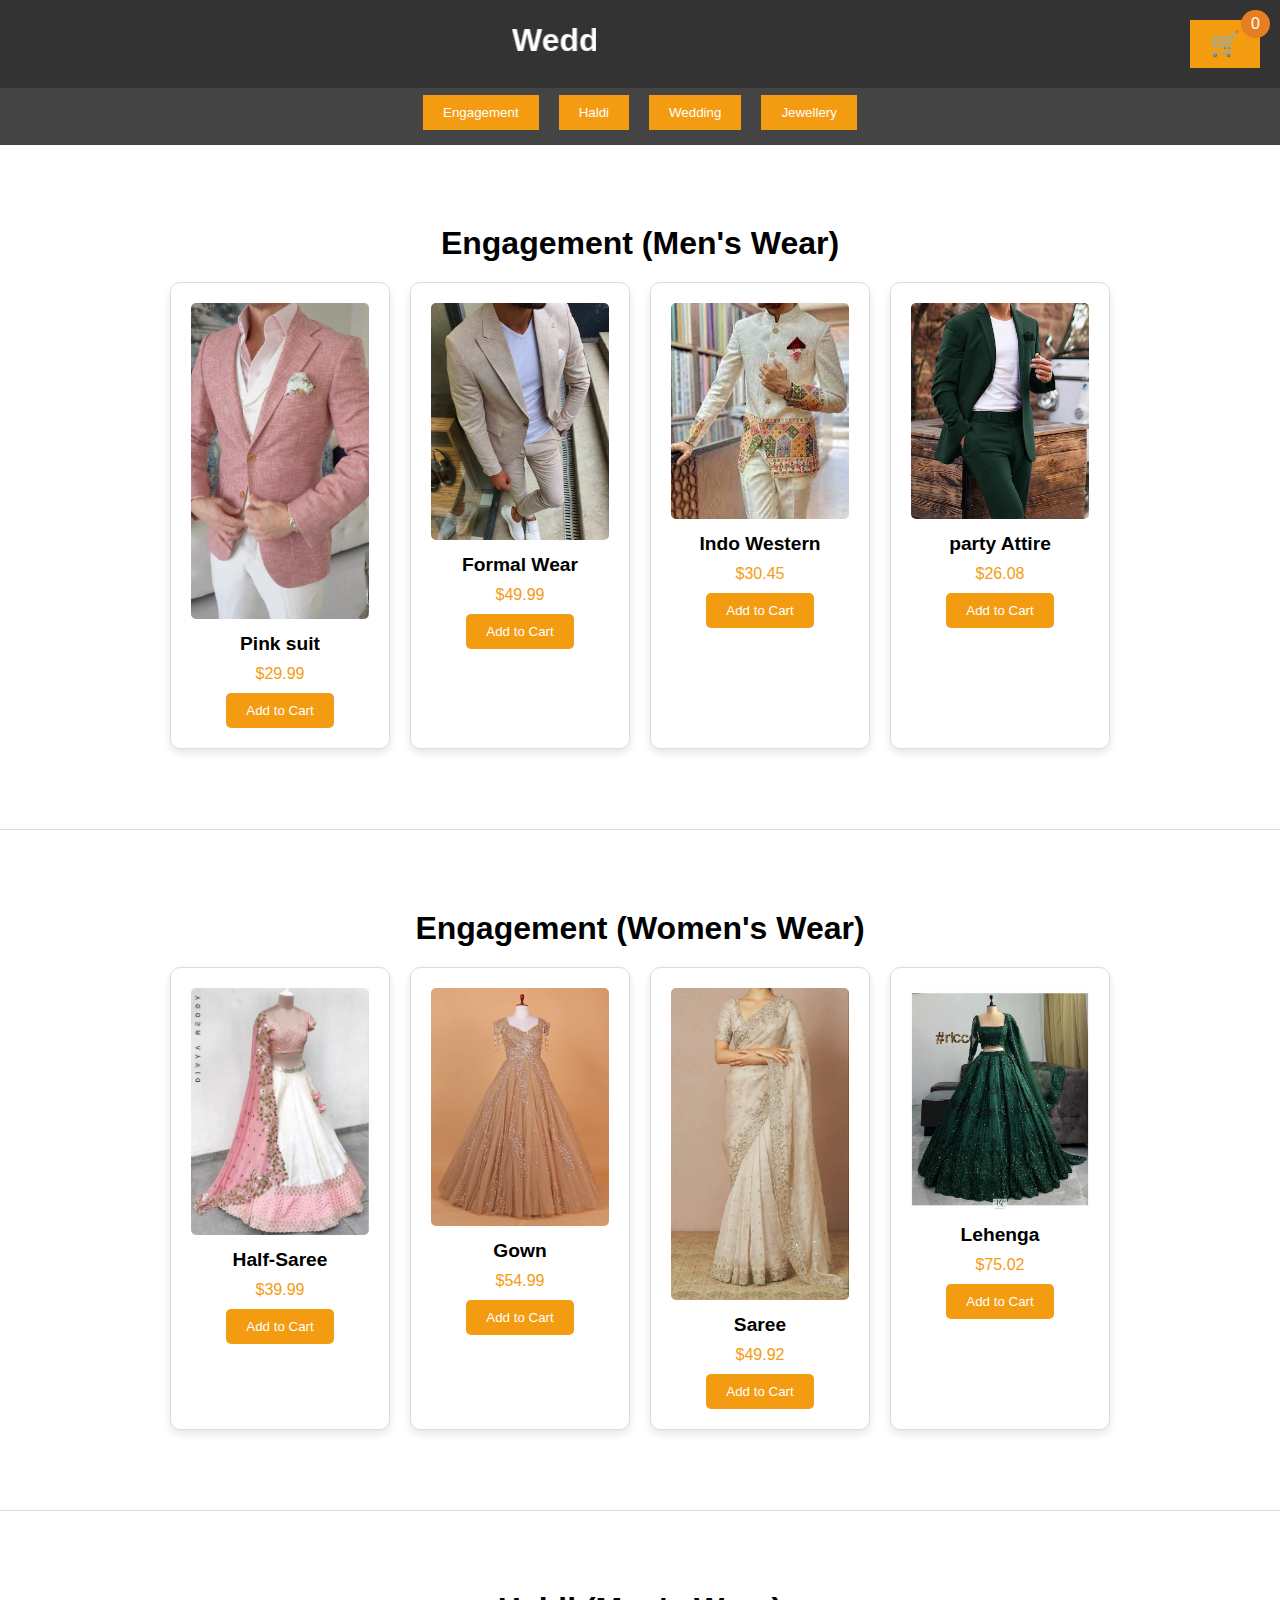
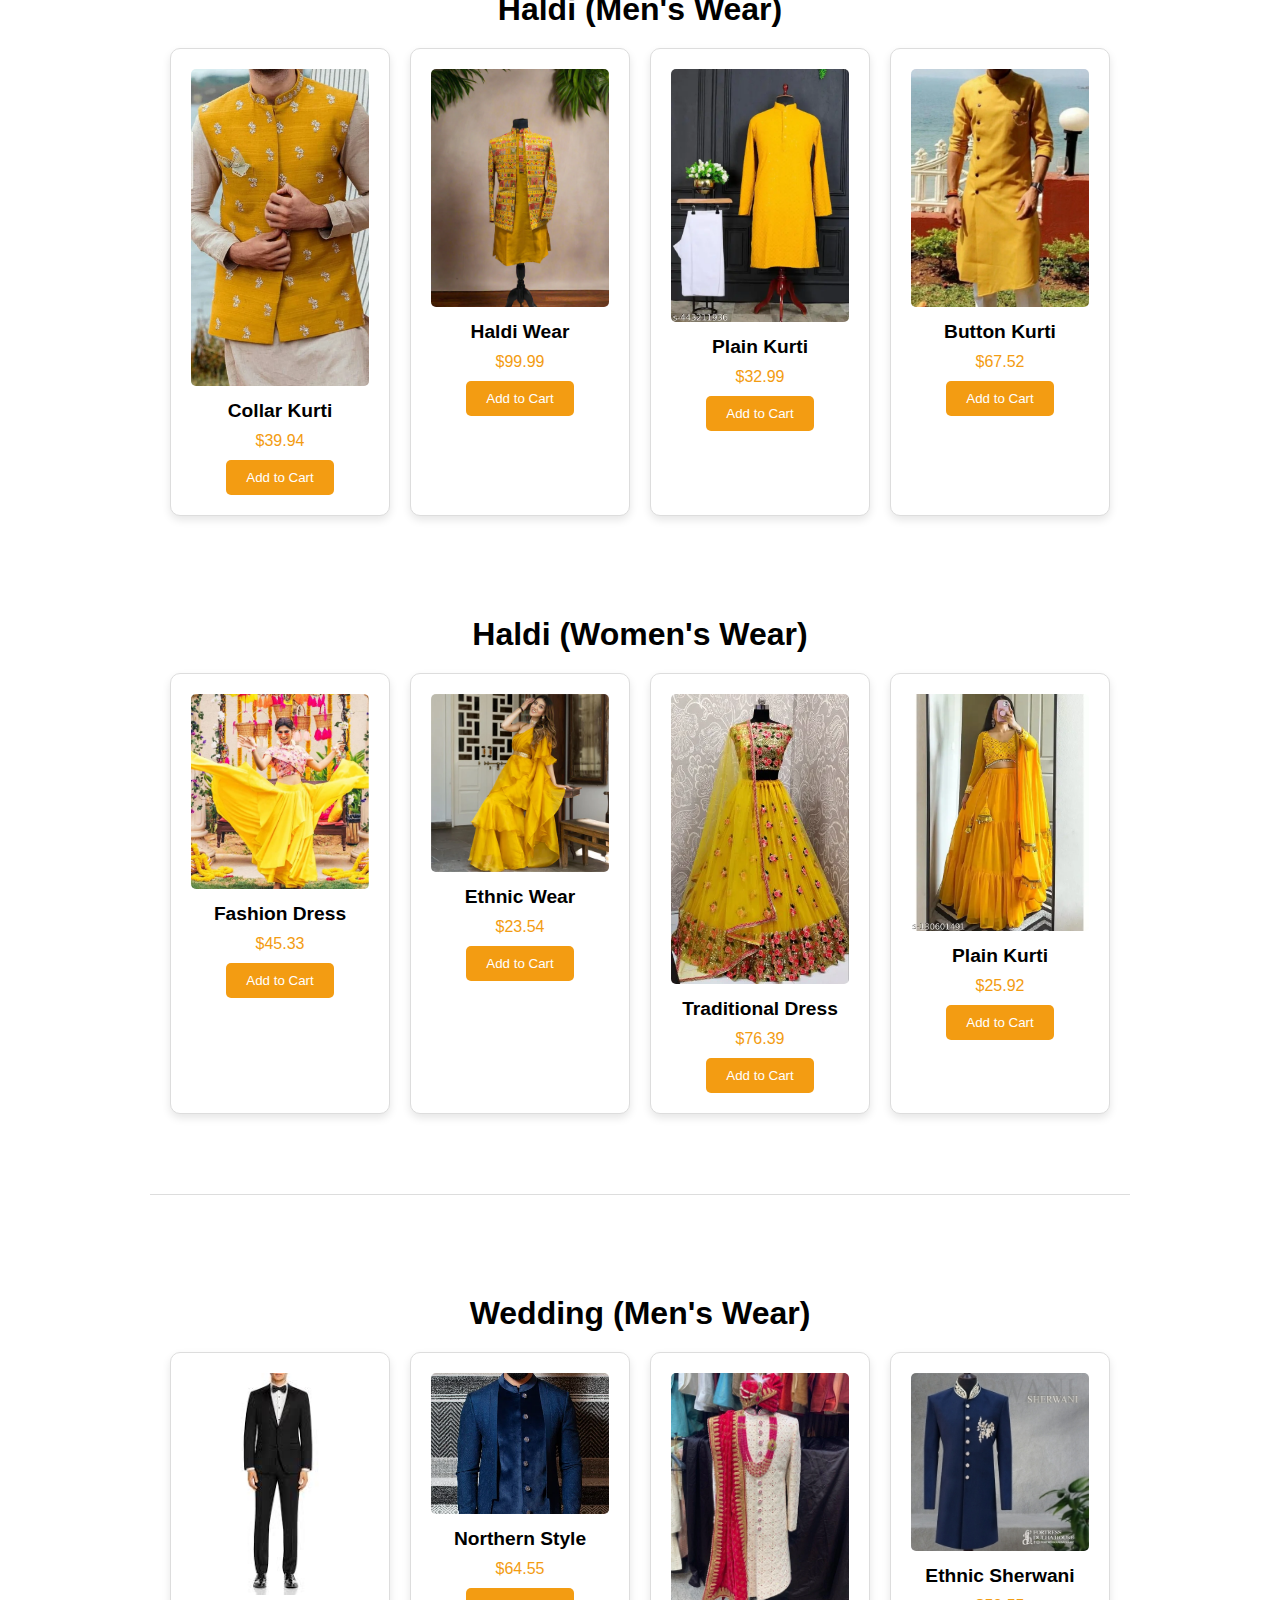
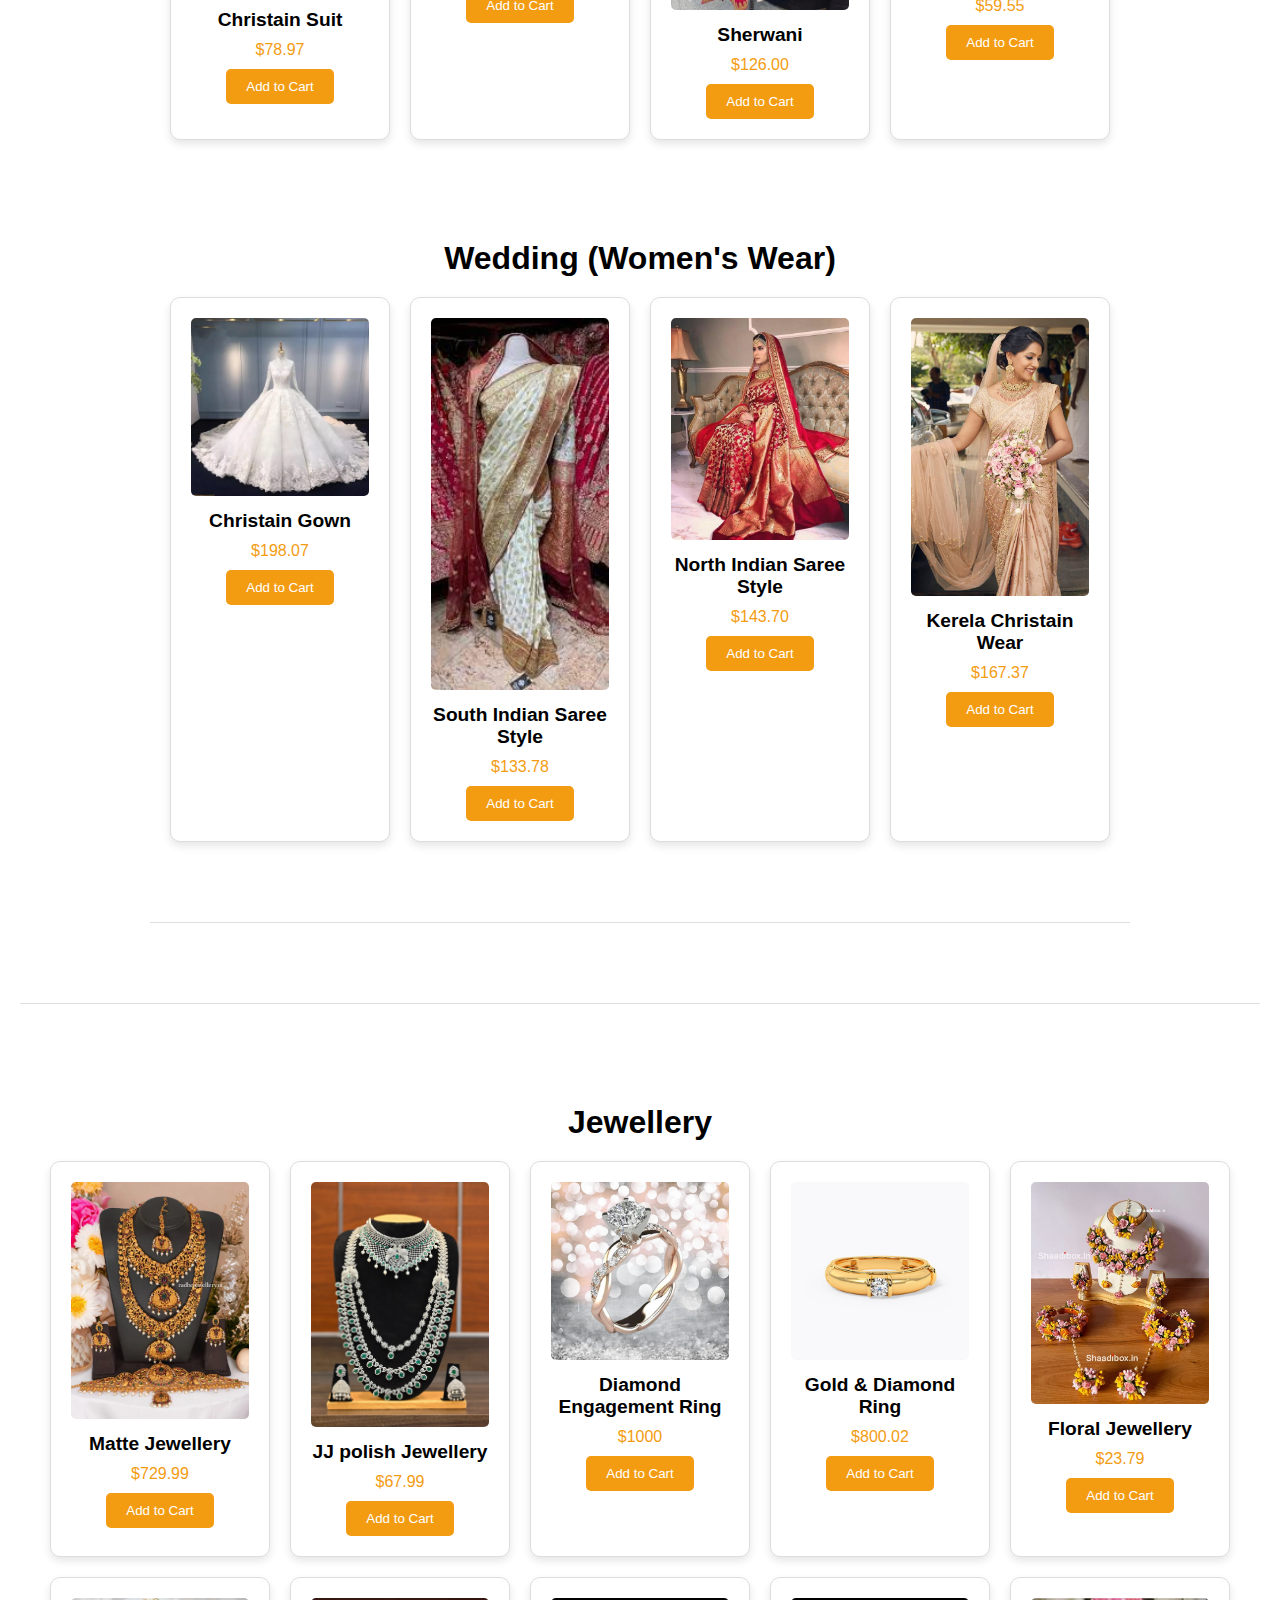
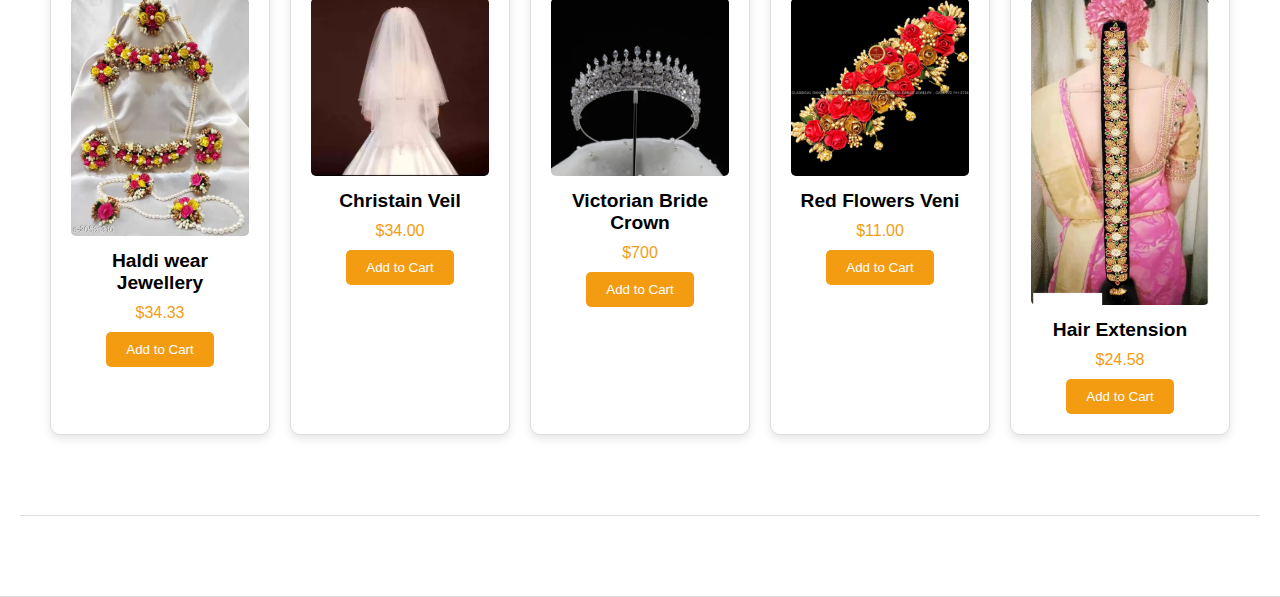
<file: index.html>
<!DOCTYPE html>
<html lang="en">
<head>
    <meta charset="UTF-8">
    <meta name="viewport" content="width=device-width, initial-scale=1.0">
    <title></title>
    <link rel="stylesheet" href="style3.css">
</head>
<body>
    <!-- Main Header Section -->
    <header class="main-header">
        <h1><marquee>Wedding Store(where quality matters)</marquee></h1>
        <div class="cart-container">
            <button class="cart-button">
                <span class="cart-icon">🛒</span>
                <span class="cart-count">0</span>
            </button>
        </div>
    </header>
    <!-- Category Navigation Section -->
    <section class="category-nav">
        <button onclick="scrollToCategory('Engagement')">Engagement</button>
        <button onclick="scrollToCategory('Haldi')">Haldi</button>
        <button onclick="scrollToCategory('Wedding')">Wedding</button>
        <button onclick="scrollToCategory('Jewellery')">Jewellery</button>
    </section>
    <!-- Categories Section -->
    <section id="Engagement" class="category-section">
        <h2>Engagement (Men's Wear)</h2>
        <div class="product-container">
            <!-- Product 1 -->
            <div class="product-card">
                <img src="product1.jpg" alt="Pink suit">
                <h3>Pink suit</h3>
                <p>$29.99</p>
                <button class="add-to-cart" onclick="addToCart('product 1', 29.99)">Add to Cart</button>
            </div>
            <!-- Product 2 -->
            <div class="product-card">
                <img src="product2.jpg" alt="Formal Wear">
                <h3>Formal Wear</h3>
                <p>$49.99</p>
                <button class="add-to-cart" onclick="addToCart('product 2',49.99)">Add to Cart</button>
            </div>
            <!--Product 3-->
            <div class="product-card">
                <img src="product3.jpg" alt="Indo Western">
                <h3>Indo Western</h3>
                <p>$30.45</p>
                <button class="add-to-cart" onclick="addToCart('product 3',30.45)">Add to Cart</button>
            </div>
            <!--Product 4-->
            <div class="product-card">
                <img src="product4.jpg" alt="Party Attire">
                <h3>party Attire</h3>
                <p>$26.08</p>
                <button class="add-to-cart" onclick="addToCart('product 4,26.08')">Add to Cart</button>
            </div>
        </div>
    </section>
    <section id="Engagement" class="category-section">
        <h2>Engagement (Women's Wear)</h2>
        <div class="product-container">
            <!-- Product 5-->
            <div class="product-card">
                <img src="product5.jpg" alt="Half-Saree">
                <h3>Half-Saree</h3>
                <p>$39.99</p>
                <button class="add-to-cart" onclick="addToCart('product 5',39.99)">Add to Cart</button>
            </div>
            <!-- Product 6 -->
            <div class="product-card">
                <img src="product6.jpg" alt="Gown">
                <h3>Gown</h3>
                <p>$54.99</p>
                <button class="add-to-cart" onclick="addToCart('product 6',54.99)">Add to Cart</button>
            </div>
            <!-- Product 7-->
            <div class="product-card">
                <img src="product7.jpg" alt="Saree">
                <h3>Saree</h3>
                <p>$49.92</p>
                <button class="add-to-cart" onclick="addToCart('product 7',49.92)">Add to Cart</button>
            </div>
            <!-- Product 8 -->
            <div class="product-card">
                <img src="product8.jpg" alt="Lehenga">
                <h3>Lehenga</h3>
                <p>$75.02</p>
                <button class="add-to-cart" onclick="addToCart('product 8',75.02)">Add to Cart</button>
            </div>
        </div>
    </section>
    <section id="Haldi" class="category-section">
        <h2>Haldi (Men's Wear)</h2>
        <div class="product-container">
            <!-- Product 9 -->
            <div class="product-card">
                <img src="product9.jpg" alt="Collar Kurti">
                <h3>Collar Kurti</h3>
                <p>$39.94</p>
                <button class="add-to-cart" onclick="addToCart('product 9',39.94)">Add to Cart</button>
            </div>
            <!-- Product 10 -->
            <div class="product-card">
                <img src="product10.jpg" alt="Haldi Wear">
                <h3>Haldi Wear</h3>
                <p>$99.99</p>
                <button class="add-to-cart" onclick="addToCart('product 10',99.99)">Add to Cart</button>
            </div>
            <!-- Product 11 -->
            <div class="product-card">
                <img src="product11.jpg" alt="plain Kurti">
                <h3>Plain Kurti</h3>
                <p>$32.99</p>
                <button class="add-to-cart" onclick="addToCart('product 11',32.99)">Add to Cart</button>
            </div>
            <!-- Product 12 -->
            <div class="product-card">
                <img src="product12.jpg" alt="Button Kurti">
                <h3>Button Kurti</h3>
                <p>$67.52</p>
                <button class="add-to-cart" onclick="addToCart('product 12',67.52)">Add to Cart</button>
            </div>
            <section id="Haldi" class="category-section">
                <h2>Haldi (Women's Wear)</h2>
                <div class="product-container">
                <!-- Product 13 -->
            <div class="product-card">
                <img src="product13.jpg" alt="Fashion Dress">
                <h3>Fashion Dress</h3>
                <p>$45.33</p>
                <button class="add-to-cart" onclick="addToCart('product 13',45.33)">Add to Cart</button>
            </div>
            <!-- Product 14 -->
            <div class="product-card">
                <img src="product14.jpg" alt="Ethnic Wear">
                <h3>Ethnic Wear</h3>
                <p>$23.54</p>
                <button class="add-to-cart" onclick="addToCart('product 14',23.54)">Add to Cart</button>
            </div>
            <!-- Product 15 -->
            <div class="product-card">
                <img src="product15.jpg" alt="Traditional Dress">
                <h3>Traditional Dress</h3>
                <p>$76.39</p>
                <button class="add-to-cart" onclick="addToCart('product 15',76.39)">Add to Cart</button>
            </div>
            <!-- Product 16 -->
            <div class="product-card">
                <img src="product16.jpg" alt="plain Kurti">
                <h3>Plain Kurti</h3>
                <p>$25.92</p>
                <button class="add-to-cart" onclick="addToCart('product 16',25.92)">Add to Cart</button>
            </div>
        </div>
    </section>
    <section id="Wedding" class="category-section">
        <h2>Wedding (Men's Wear)</h2>
        <div class="product-container">
            <!-- Product 17 -->
            <div class="product-card">
                <img src="product17.jpg" alt="Christain Suit">
                <h3>Christain Suit</h3>
                <p>$78.97</p>
                <button class="add-to-cart" onclick="addToCart('product 17',78.97)">Add to Cart</button>
            </div>
            <!-- Product 18 -->
            <div class="product-card">
                <img src="product18.jpg" alt="Northern Stytle">
                <h3>Northern Style</h3>
                <p>$64.55</p>
                <button class="add-to-cart" onclick="addToCart('product 18',64.55)">Add to Cart</button>
            </div>
            <!-- Product 19 -->
            <div class="product-card">
                <img src="product19.jpg" alt="Sherwani">
                <h3>Sherwani</h3>
                <p>$126.00</p>
                <button class="add-to-cart" onclick="addToCart('product 19',126.00)">Add to Cart</button>
            </div>
            <!-- Product 20 -->
            <div class="product-card">
                <img src="product20.jpg" alt="Ethnic Sherwani">
                <h3>Ethnic Sherwani</h3>
                <p>$59.55</p>
                <button class="add-to-cart" onclick="addToCart('product 20',59.55)">Add to Cart</button>
            </div>
            <section id="Wedding" class="category-section">
                <h2>Wedding (Women's Wear)</h2>
                <div class="product-container">
                <!-- Product 21 -->
            <div class="product-card">
                <img src="product21.jpg" alt="Christain Gown">
                <h3>Christain Gown</h3>
                <p>$198.07</p>
                <button class="add-to-cart" onclick="addToCart('product 21',198.07)">Add to Cart</button>
            </div>
            <!-- Product 22 -->
            <div class="product-card">
                <img src="product22.jpg" alt="South Indian Saree Style">
                <h3>South Indian Saree Style</h3>
                <p>$133.78</p>
                <button class="add-to-cart" onclick="addToCart('product 22',133.78)">Add to Cart</button>
            </div>
            <!-- Product 23 -->
            <div class="product-card">
                <img src="product23.jpg" alt="North Indian Saree Style">
                <h3>North Indian Saree Style</h3>
                <p>$143.70</p>
                <button class="add-to-cart" onclick="addToCart('product 23',143.70)">Add to Cart</button>
            </div>
            <!-- Product 24 -->
            <div class="product-card">
                <img src="product24.jpg" alt="Kerela Christain Wear">
                <h3>Kerela Christain Wear</h3>
                <p>$167.37</p>
                <button class="add-to-cart" onclick="addToCart('product 24',167.37)">Add to Cart</button>
            </div>
        </div>
    </section>
</section>
<section id="Jewellery" class="category-section">
    <h2>Jewellery</h2>
    <div class="product-container">
        <!-- Product 25 -->
        <div class="product-card">
            <img src="product25.jpg" alt="Matte Jewellery">
            <h3>Matte Jewellery</h3>
            <p>$729.99</p>
            <button class="add-to-cart" onclick="addToCart('product 25',729.99)">Add to Cart</button>
        </div>
            <!-- Product 26 -->
            <div class="product-card">
                <img src="product26.jpg" alt="JJ polish Jewellery">
                <h3>JJ polish Jewellery</h3>
                <p>$67.99</p>
                <button class="add-to-cart" onclick="addToCart('product 26',67.99)">Add to Cart</button>
            </div>
                <!-- Product 27 -->
                <div class="product-card">
                    <img src="product27.jpg" alt="Engagement Ring">
                    <h3>Diamond Engagement Ring</h3>
                    <p>$1000</p>
                    <button class="add-to-cart" onclick="addToCart('product 27',1000)">Add to Cart</button>
                </div>
                    <!-- Product 28 -->
                    <div class="product-card">
                        <img src="product28.jpg" alt="Gold & Diamond Ring">
                        <h3>Gold & Diamond Ring</h3>
                        <p>$800.02</p>
                        <button class="add-to-cart" onclick="addToCart('product 28',800.02)">Add to Cart</button>
                    </div>
                        <!-- Product 29 -->
                        <div class="product-card">
                            <img src="product29.jpg" alt="Floral Jewellery">
                            <h3>Floral Jewellery</h3>
                            <p>$23.79</p>
                            <button class="add-to-cart" onclick="addToCart('product 29',23.79)">Add to Cart</button>
                        </div>
                            <!-- Product 30 -->
                            <div class="product-card">
                                <img src="product30.jpg" alt="Haldi wear Jewellery">
                                <h3>Haldi wear Jewellery</h3>
                                <p>$34.33</p>
                                <button class="add-to-cart" onclick="addToCart('product 30',34.33)">Add to Cart</button>
                            </div>
                                <!-- Product 31 -->
                                <div class="product-card">
                                    <img src="product31.jpg" alt="Christain Veil">
                                    <h3>Christain Veil</h3>
                                    <p>$34.00</p>
                                    <button class="add-to-cart" onclick="addToCart('product 31',34.00)">Add to Cart</button>
                                </div>
                                    <!-- Product 32 -->
                                    <div class="product-card">
                                        <img src="product32.jpg" alt="Victorion Bride Crown">
                                        <h3>Victorian Bride Crown</h3>
                                        <p>$700</p>
                                        <button class="add-to-cart" onclick="addToCart('product 32',700)">Add to Cart</button>
                                    </div>
                                     <!-- Product 33 -->
                                     <div class="product-card">
                                        <img src="product33.jpg" alt="Red Flowers Veni">
                                        <h3>Red Flowers Veni</h3>
                                        <p>$11.00</p>
                                        <button class="add-to-cart" onclick="addToCart('product 33',11.00)">Add to Cart</button>
                                    </div>
                                     <!-- Product 34-->
                                     <div class="product-card">
                                        <img src="product34.jpg" alt="Hair Extension">
                                        <h3>Hair Extension</h3>
                                        <p>$24.58</p>
                                        <button class="add-to-cart" onclick="addToCart('product 34',24.58)">Add to Cart</button>
                                    </div>
                                </div>
</section>

    <script src="script3.js"></script>
</body>
</html>
</file>
<file: style3.css>
/* Basic reset for styling */
* {
    margin: 0;
    padding: 0;
    box-sizing: border-box;
}

body {
    font-family: Arial, sans-serif;
}

/* Main Header Styling */
.main-header {
    display: flex;
    justify-content: space-between;
    align-items: center;
    background-color: #333;
    color: #fff;
    padding: 20px;
    position: fixed;
    top: 0;
    width: 100%;
    z-index: 1000;
}

.main-header h1 {
    margin: 0;
}

.cart-container {
    position: relative;
}
.cart-button {
    background-color: #f39c12;
    color: white;
    border: none;
    padding: 10px 20px;
    cursor: pointer;
    display: flex;
    align-items: center;
    position: relative;
}

.cart-button .cart-icon {
    font-size: 1.5rem;
}

.cart-button .cart-count {
    background-color: #e67e22;
    color: white;
    padding: 5px 10px;
    border-radius: 50%;
    position: absolute;
    top: -10px;
    right: -10px;
    font-size: 1rem;
}

.category-nav {
    display: flex;
    justify-content: center;
    background-color: #444;
    padding: 15px 0;
    margin-top: 80px;
}

.category-nav button {
    background-color: #f39c12;
    color: white;
    border: none;
    padding: 10px 20px;
    cursor: pointer;
    margin: 0 10px;
}

.category-nav button:hover {
    background-color: #e67e22;
}

.category-section {
    padding: 80px 20px;
    min-height: 400px;
    border-bottom: 1px solid #ddd;
    text-align: center;
}

.category-section h2 {
    font-size: 2rem;
    margin-bottom: 20px;
}

.product-container {
    display: flex;
    justify-content: center;
    gap: 20px;
    flex-wrap: wrap;
    margin-top: 20px;
}

.product-card {
    background-color: #fff;
    border: 1px solid #ddd;
    padding: 20px;
    width: 220px;
    text-align: center;
    border-radius: 10px;
    box-shadow: 0 4px 8px rgba(0, 0, 0, 0.1);
}

.product-card img {
    width: 100%;
    height: auto;
    border-radius: 5px;
}

.product-card h3 {
    font-size: 1.2rem;
    margin: 10px 0;
}

.product-card p {
    font-size: 1rem;
    color: #f39c12;
}

.product-card button {
    background-color: #f39c12;
    color: white;
    border: none;
    padding: 10px 20px;
    cursor: pointer;
    border-radius: 5px;
    margin-top: 10px;
}

.product-card button:hover {
    background-color: #e67e22;
}
.cart-button:hover {
    background-color: darkorange;
}
</file>
